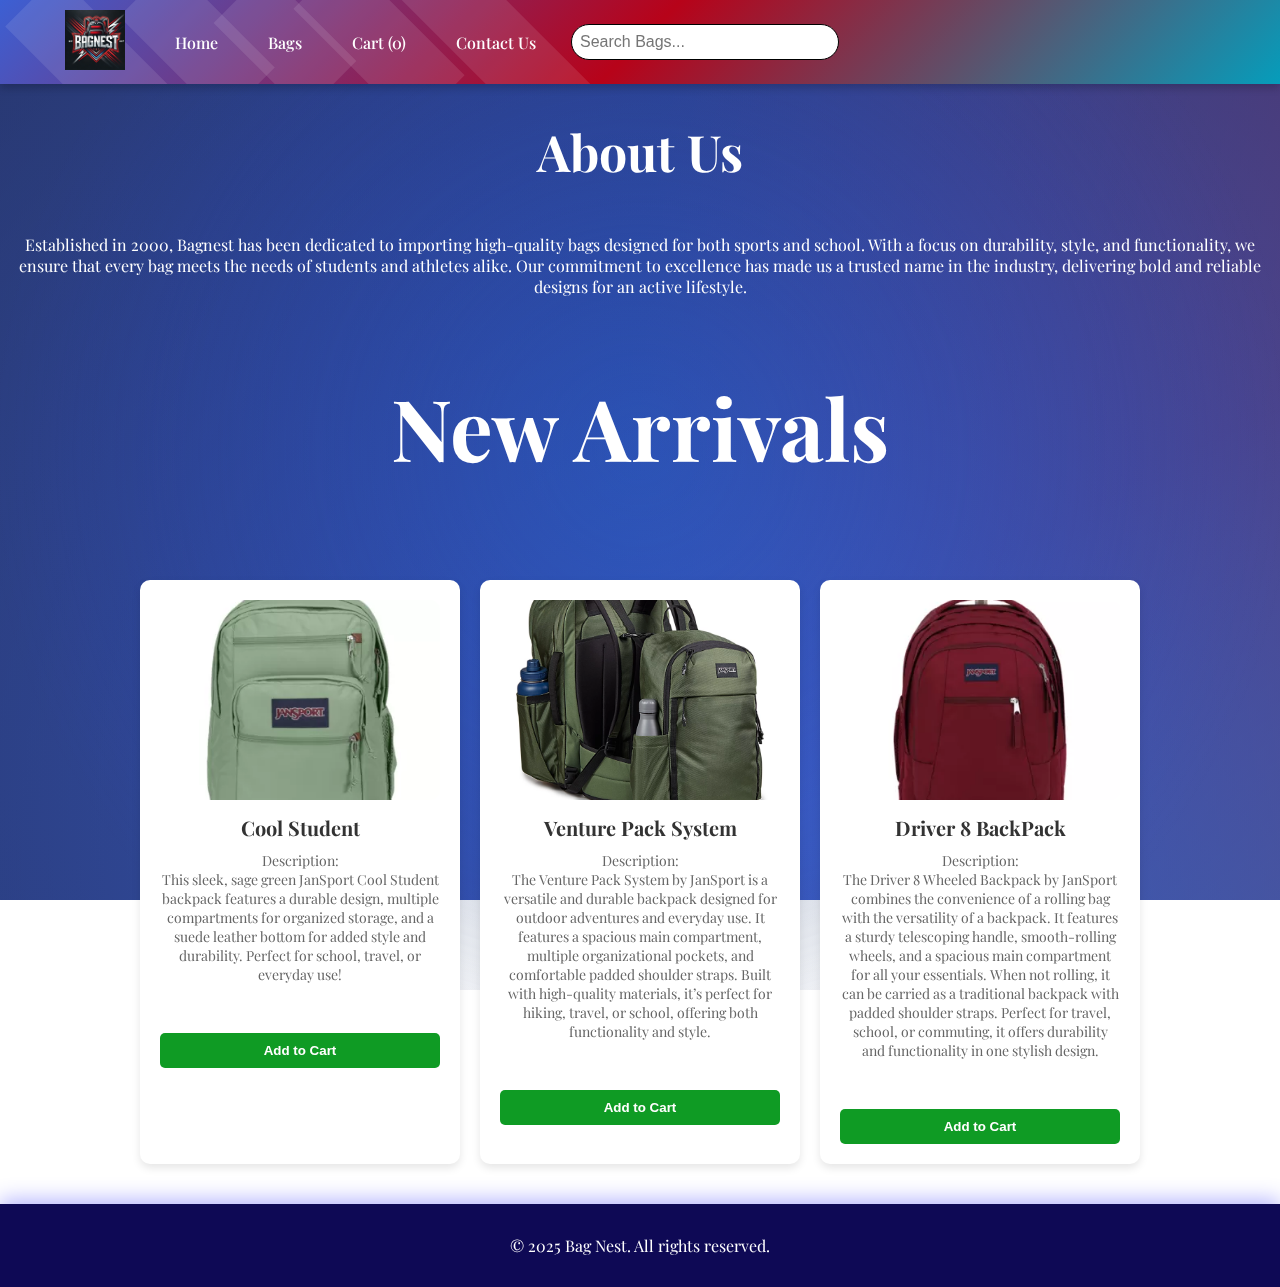
<file: index.html>
<!DOCTYPE html>
<html lang="en">
<head>
    <meta charset="UTF-8">
    <meta name="viewport" content="width=device-width, initial-scale=1.0">
    <title>Bag Nest </title>
    <link rel="stylesheet" href="styles.css">
    <link href="https://fonts.googleapis.com/css2?family=Playfair+Display:wght@400;700&display=swap" rel="stylesheet">
    <script defer src="script.js"></script>
</head>
<body>
    <!-- Navbar -->
    <header>
        <nav>
            <ul>
                <li><a href="index.html"><img src="logo.webp" alt="Bag Nest Logo" class="nav-logo"></a></li>
                <li><a href="index.html">Home</a></li>
                <li><a href="bags.html">Bags</a></li>
                <li><a href="cart.html">Cart (<span id="cart-count">0</span>)</a></li>
                <li><a href="contact.html">Contact Us</a></li>
                <li id="search-container">
                    <input type="text" id="search" placeholder="Search Bags..." onkeyup="handleSearch(event)">
                </li>
            </ul>
        </nav>
    </header>

    <!-- Welcome Section with Slideshow -->
    <section class="welcome-section">
        <div class="slideshow-container">
            <img src="s1.jpg" class="active" alt="Bag 1">
            <img src="s2.jpg" alt="Bag 2">
            <img src="s3.jpg" alt="Bag 3">
        </div>
        <div class="welcome-title">
            <h1>Welcome to Bag Nest</h1>
            <h4>Gear Up. Stand Out.</h4>
        </div>
    </section>
    <h1 class="about"><center>About Us</center></h1>
    <p class="aboutstones">Established in 2000, Bagnest has been dedicated to importing high-quality bags designed for both sports and school. With a focus on durability, style, and functionality, we ensure that every bag meets the needs of students and athletes alike. Our commitment to excellence has made us a trusted name in the industry, delivering bold and reliable designs for an active lifestyle.</p>




 <!-- Product Catalog -->
 <h1 class="best">New Arrivals</h1>
 <section id="catalog">
     <div class="product" data-name="Cool Student">
         <img src="coolstudent.webp" alt="Cool Student">
         <h3>Cool Student</h3>
         <p>Description:<br>
            This sleek, sage green JanSport Cool Student backpack features a durable design, multiple compartments for organized storage, and a suede leather bottom for added style and durability. Perfect for school, travel, or everyday use!</p>
            <span>$115 BZD</span>
         <button onclick="addToCart('Cool Student', 115)">Add to Cart</button>
     </div>
        <div class="product" data-name="Venture Pack System">
            <img src="VENTURE PACK SYSTEM.webp" alt="Venture Pack System">
            <h3>Venture Pack System</h3>
            <p>Description:<br>  
                The Venture Pack System by JanSport is a versatile and durable backpack designed for outdoor adventures and everyday use. It features a spacious main compartment, multiple organizational pockets, and comfortable padded shoulder straps. Built with high-quality materials, it’s perfect for hiking, travel, or school, offering both functionality and style.</p>
            <span>$300 BZD</span>
            <button onclick="addToCart('Venture Pack System', 300)">Add to Cart</button>
        </div>
        <div class="product" data-name="Driver 8 BackPack">
            <img src="Driver 8 BackPack.webp" alt="Driver 8 BackPack">
            <h3>Driver 8 BackPack</h3>
            <p>Description:<br>
                The Driver 8 Wheeled Backpack by JanSport combines the convenience of a rolling bag with the versatility of a backpack. It features a sturdy telescoping handle, smooth-rolling wheels, and a spacious main compartment for all your essentials. When not rolling, it can be carried as a traditional backpack with padded shoulder straps. Perfect for travel, school, or commuting, it offers durability and functionality in one stylish design.</p>
            <span>$350 BZD</span>
            <button onclick="addToCart('Driver 8 BackPack', 350)">Add to Cart</button>
        </div>
    </section>


    <!-- Footer -->
    <footer>
        <p>&copy; 2025 Bag Nest. All rights reserved.</p>
    </footer>
</body>
</html>
</file>
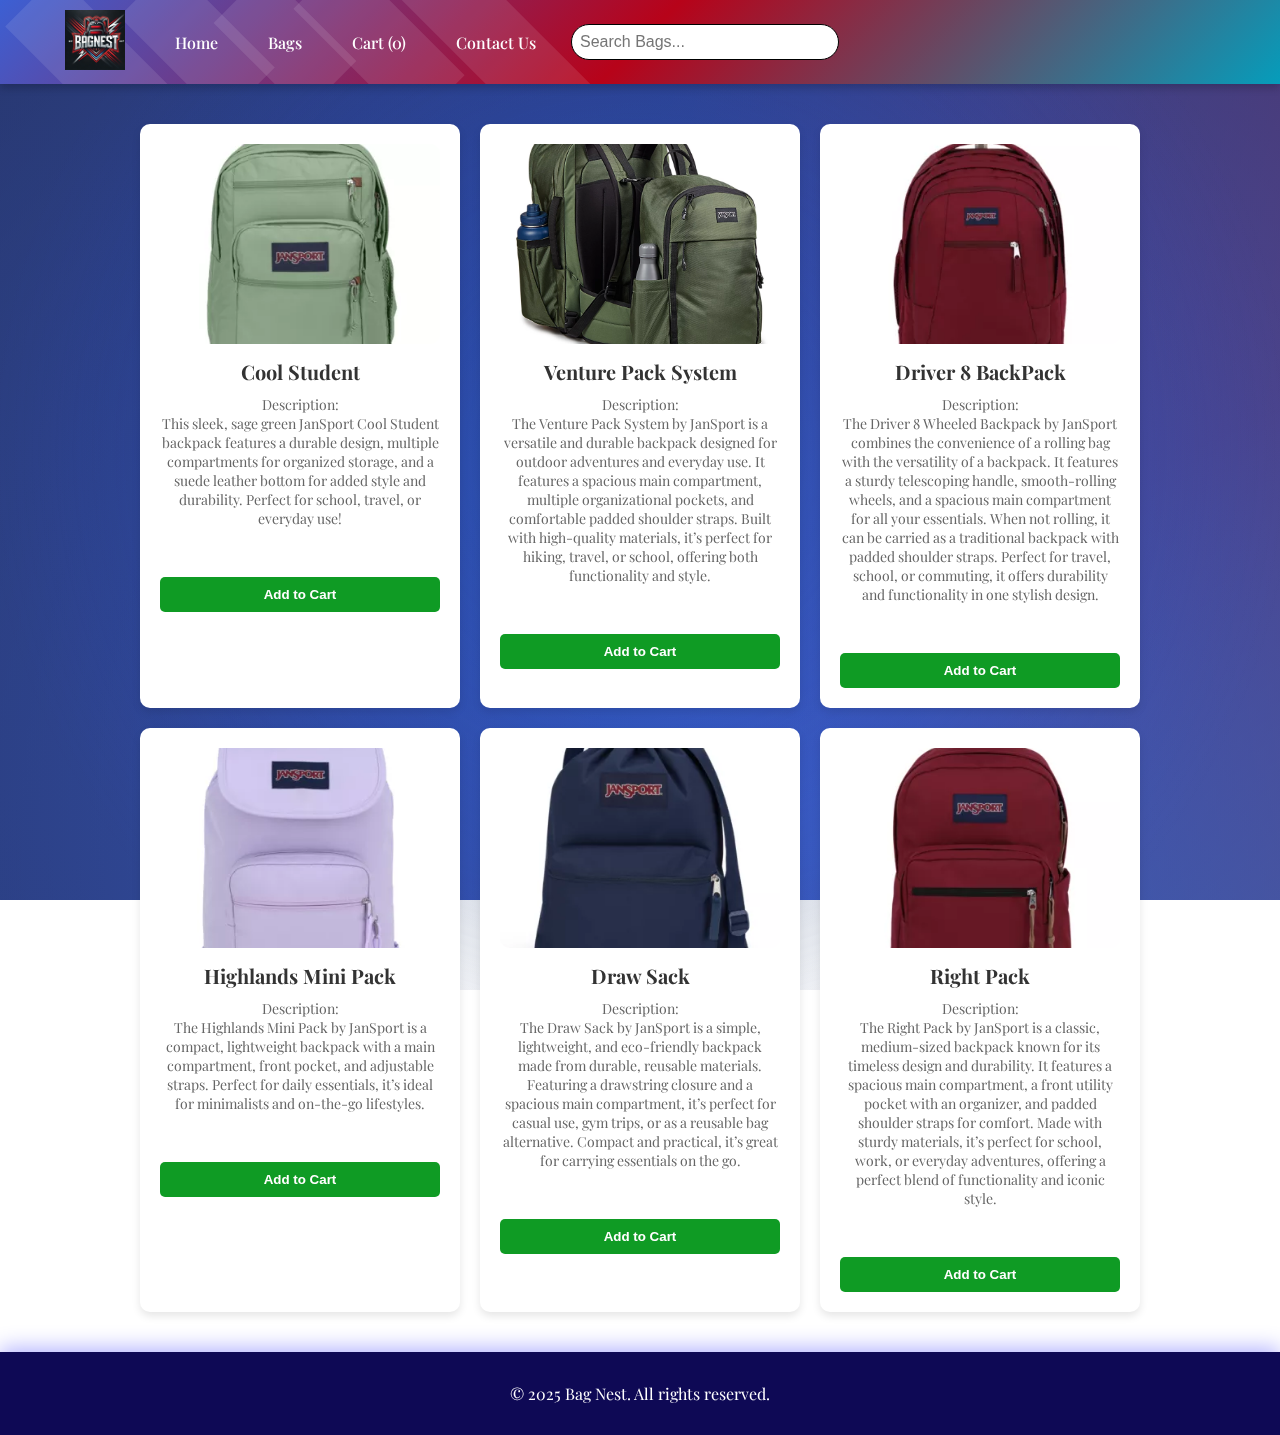
<file: bags.html>
<!DOCTYPE html>
<html lang="en">
<head>
    <meta charset="UTF-8">
    <meta name="viewport" content="width=device-width, initial-scale=1.0">
    <title>Bags </title>
    <link rel="stylesheet" href="styles.css">
    <link href="https://fonts.googleapis.com/css2?family=Playfair+Display:wght@400;700&display=swap" rel="stylesheet">
    <script defer src="script.js"></script>
</head>
<body>

    <!-- Navbar -->
    <header>
        <nav>
            <ul>
                <li><a href="index.html"><img src="logo.webp" alt="Bag Nest Logo" class="nav-logo"></a></li>
                <li><a href="index.html">Home</a></li>
                <li><a href="bags.html">Bags</a></li>
                <li><a href="cart.html">Cart (<span id="cart-count">0</span>)</a></li>
                <li><a href="contact.html">Contact Us</a></li>
                <li id="search-container">
                    <input type="text" id="search" placeholder="Search Bags..." onkeyup="handleSearch(event)">
                </li>
            </ul>
        </nav>
    </header>

    <!-- Product Catalog -->
    <section id="catalog">
        <div class="product" data-name="Cool Student">
            <img src="coolstudent.webp" alt="Cool Student">
            <h3>Cool Student</h3>
            <p>Description:<br>
               This sleek, sage green JanSport Cool Student backpack features a durable design, multiple compartments for organized storage, and a suede leather bottom for added style and durability. Perfect for school, travel, or everyday use!</p>
               <span>$115 BZD</span>
            <button onclick="addToCart('Cool Student', 115)">Add to Cart</button>
        </div>
           <div class="product" data-name="Venture Pack System">
               <img src="VENTURE PACK SYSTEM.webp" alt="Venture Pack System">
               <h3>Venture Pack System</h3>
               <p>Description:<br>  
                   The Venture Pack System by JanSport is a versatile and durable backpack designed for outdoor adventures and everyday use. It features a spacious main compartment, multiple organizational pockets, and comfortable padded shoulder straps. Built with high-quality materials, it’s perfect for hiking, travel, or school, offering both functionality and style.</p>
               <span>$300 BZD</span>
               <button onclick="addToCart('Venture Pack System', 300)">Add to Cart</button>
           </div>
           <div class="product" data-name="Driver 8 BackPack">
               <img src="Driver 8 BackPack.webp" alt="Driver 8 BackPack">
               <h3>Driver 8 BackPack</h3>
               <p>Description:<br>
                   The Driver 8 Wheeled Backpack by JanSport combines the convenience of a rolling bag with the versatility of a backpack. It features a sturdy telescoping handle, smooth-rolling wheels, and a spacious main compartment for all your essentials. When not rolling, it can be carried as a traditional backpack with padded shoulder straps. Perfect for travel, school, or commuting, it offers durability and functionality in one stylish design.</p>
               <span>$350 BZD</span>
               <button onclick="addToCart('Driver 8 BackPack', 350)">Add to Cart</button>
           </div>
        <div class="product" data-name="Highlands Mini Pack">
            <img src="HIGHLANDS MINI PACK.webp" alt="Highlands Mini Pack">
            <h3>Highlands Mini Pack</h3>
            <p>Description:<br>
                The Highlands Mini Pack by JanSport is a compact, lightweight backpack with a main compartment, front pocket, and adjustable straps. Perfect for daily essentials, it’s ideal for minimalists and on-the-go lifestyles.
            </p>
            <span>$99 BZD</span>
            <button onclick="addToCart('Highlands Mini Pack', 99)">Add to Cart</button>
        </div>
        <div class="product" data-name="Draw Sack">
            <img src="drawsack.webp" alt="Draw Sack">
            <h3>Draw Sack</h3>
            <p>Description:<br>
                The Draw Sack by JanSport is a simple, lightweight, and eco-friendly backpack made from durable, reusable materials. Featuring a drawstring closure and a spacious main compartment, it’s perfect for casual use, gym trips, or as a reusable bag alternative. Compact and practical, it’s great for carrying essentials on the go.</p>
            <span>$85 BZD</span>
            <button onclick="addToCart('Draw Sack', 85)">Add to Cart</button>
        </div>
        <div class="product" data-name="Right Pack">
            <img src="RIGHT PACK.webp" alt="Right Pack">
            <h3>Right Pack</h3>
            <p>Description:<br>
                The Right Pack by JanSport is a classic, medium-sized backpack known for its timeless design and durability. It features a spacious main compartment, a front utility pocket with an organizer, and padded shoulder straps for comfort. Made with sturdy materials, it’s perfect for school, work, or everyday adventures, offering a perfect blend of functionality and iconic style.</p>
            <span>$100 BZD</span>
            <button onclick="addToCart('Right Pack', 100)">Add to Cart</button>
        </div>
        <!-- Add more products as needed -->
    </section>

    <!-- Footer -->
    <footer>
        <p>&copy; 2025 Bag Nest. All rights reserved.</p>
    </footer>

</body>
</html>
</file>
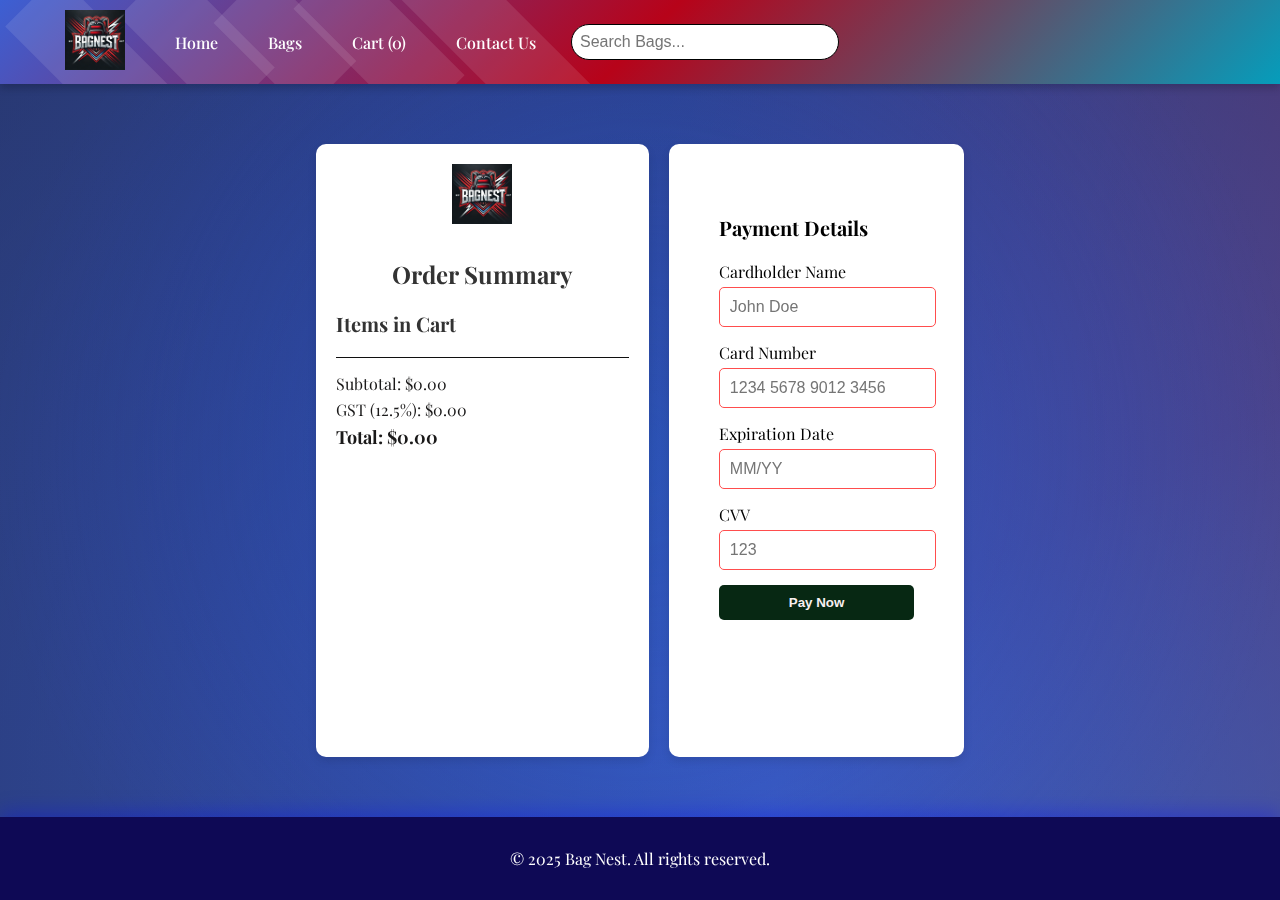
<file: cart.html>
<!DOCTYPE html>
<html lang="en">
<head>
    <meta charset="UTF-8">
    <meta name="viewport" content="width=device-width, initial-scale=1.0">
    <title>Cart - Bag Nest</title>
    <link rel="stylesheet" href="styles.css">
    <link href="https://fonts.googleapis.com/css2?family=Playfair+Display:wght@400;700&display=swap" rel="stylesheet">
    <script defer src="script.js"></script>
</head>
<body>
    <!-- Navigation Bar -->
    <header>
        <nav>
            <ul>
                <li><a href="index.html"><img src="logo.webp" alt="Bag Nest Logo" class="nav-logo"></a></li>
                <li><a href="index.html">Home</a></li>
                <li><a href="bags.html">Bags</a></li>
                <li><a href="cart.html">Cart (<span id="cart-count">0</span>)</a></li>
                <li><a href="contact.html">Contact Us</a></li>
                <li id="search-container">
                    <input type="text" id="search" placeholder="Search Bags..." onkeyup="handleSearch(event)">
                </li>
            </ul>
        </nav>
    </header>

    <!-- Cart Section -->
    <section class="cart-container">
        <div class="receipt">
            <div class="receipt-header">
                <img src="logo.webp" alt="Bag Nest Logo">
                <h2>Order Summary</h2>
            </div>
            <div class="receipt-items">
                <h3>Items in Cart</h3>
                <ul id="cart-items-list"></ul>
            </div>
            <div class="receipt-totals">
                <p>Subtotal: <span id="subtotal">$0.00</span></p>
                <p>GST (12.5%): <span id="gst">$0.00</span></p>
                <p><strong>Total: <span id="total">$0.00</span></strong></p>
            </div>
        </div>
        <div class="payment">
            <h3>Payment Details</h3>
            <form id="payment-form">
                <label for="cardholder-name">Cardholder Name</label>
                <input type="text" id="cardholder-name" name="cardholder-name" placeholder="John Doe" required>
                <div class="error-message">Please fill out this field.</div>

                <label for="card-number">Card Number</label>
                <input type="text" id="card-number" name="card-number" placeholder="1234 5678 9012 3456" required>
                <div class="error-message">Please fill out this field.</div>

                <label for="expiration-date">Expiration Date</label>
                <input type="text" id="expiration-date" name="expiration-date" placeholder="MM/YY" required>
                <div class="error-message">Please fill out this field.</div>

                <label for="cvv">CVV</label>
                <input type="text" id="cvv" name="cvv" placeholder="123" required>
                <div class="error-message">Please fill out this field.</div>

                <button type="submit" id="submit-payment">Pay Now</button>
            </form>
        </div>
        <!-- Confirmation Modal -->
        <div class="modal">
            <div class="modal-content">
                <h3>Confirm Payment</h3>
                <p>Are you sure you want to proceed with the payment?</p>
                <button id="confirm-payment">Confirm</button>
                <button id="cancel-payment">Cancel</button>
            </div>
        </div>
    </section>

    <!-- Footer -->
    <footer>
        <p>&copy; 2025 Bag Nest. All rights reserved.</p>
    </footer>
</body>
</html>
</file>
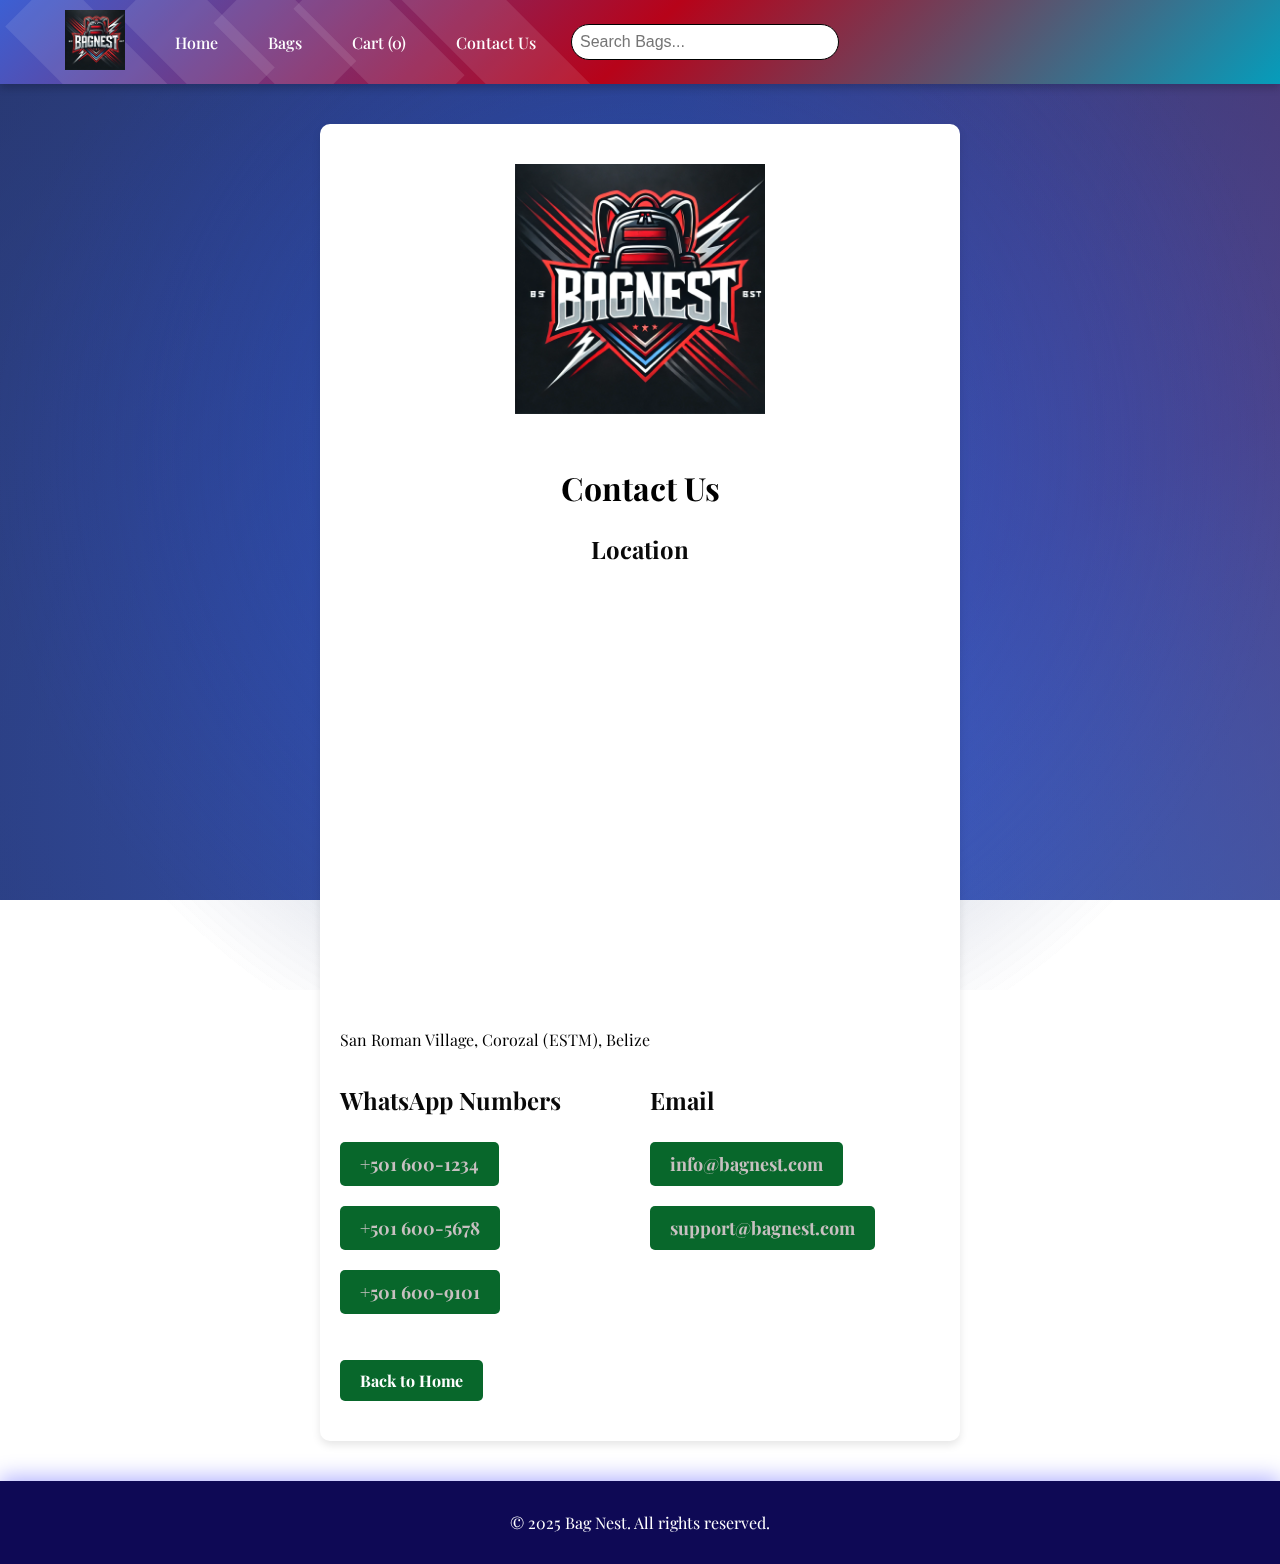
<file: contact.html>
<!DOCTYPE html>
<html lang="en">
<head>
    <meta charset="UTF-8">
    <meta name="viewport" content="width=device-width, initial-scale=1.0">
    <title>Contact Us - Bag Nest</title>
    <link rel="stylesheet" href="styles.css">
    <link href="https://fonts.googleapis.com/css2?family=Playfair+Display:wght@400;700&display=swap" rel="stylesheet">
    <script defer src="script.js"></script>
    <!-- Embed Google Maps -->
    <style>
        .map-container {
            width: 100%;
            height: 400px;
            margin-top: 20px;
            border-radius: 10px;
            overflow: hidden;
            box-shadow: 0 4px 8px rgba(0, 0, 0, 0.1);
        }
        .map-container iframe {
            width: 100%;
            height: 100%;
            border: 0;
        }
    </style>
</head>
<body>

    <!-- Navigation Bar -->
    <header>
        <nav>
            <ul>
                <li><a href="index.html"><img src="logo.webp" alt="Bag Nest Logo" class="nav-logo"></a></li>
                <li><a href="index.html">Home</a></li>
                <li><a href="bags.html">Bags</a></li>
                <li><a href="cart.html">Cart (<span id="cart-count">0</span>)</a></li>
                <li><a href="contact.html">Contact Us</a></li>
                <li id="search-container">
                    <input type="text" id="search" placeholder="Search Bags..." onkeyup="handleSearch(event)">
                </li>
            </ul>
        </nav>
    </header>

    <!-- Contact Us Section -->
    <section id="contact">
        <div class="contact-info">
          <center><img src="logo.webp" alt=" Bag Nest Logo" height="250px" width="250px"></center>    
            <br>
            <h2><center>Contact Us</center></h2>
        
            <!-- Location -->
            <h3><center>Location</center></h3>
            <p>
        
                    <iframe src="https://www.google.com/maps/embed?pb=!1m18!1m12!1m3!1d2383.357801433792!2d-88.51095104314162!3d18.304970637277453!2m3!1f0!2f0!3f0!3m2!1i1024!2i768!4f13.1!3m3!1m2!1s0x8f5becf1aaaaaaab%3A0x90157dc63b8b4a44!2sEscuela%20Secundaria%20T%C3%A9cnica%20M%C3%A9xico!5e1!3m2!1sen!2sbz!4v1741571057695!5m2!1sen!2sbz" width="600" height="450" style="border:0;" allowfullscreen="" loading="lazy" referrerpolicy="no-referrer-when-downgrade"></iframe>
                    San Roman Village, Corozal (ESTM), Belize
                </a>
            </p>

            <!-- Contact Details -->
            <div class="contact-details">
                <!-- WhatsApp Numbers (Left) -->
                <div class="contact-column">
                    <h3>WhatsApp Numbers</h3>
                    <ul>
                        <li><a href="https://wa.me/5016001234" target="_blank">+501 600-1234</a></li>
                        <li><a href="https://wa.me/5016005678" target="_blank">+501 600-5678</a></li>
                        <li><a href="https://wa.me/5016009101" target="_blank">+501 600-9101</a></li>
                    </ul>
                </div>

                <!-- Emails (Right) -->
                <div class="contact-column">
                    <h3>Email</h3>
                    <ul>
                        <li><a href="mailto:info@bagnest.com">info@bagnest.com</a></li>
                        <li><a href="mailto:support@bagnest.com">support@bagnest.com</a></li>
                    </ul>
                </div>
            </div>

            <!-- Google Map -->
          
            <!-- Back to Home Link -->
            <a href="index.html" class="back-home">Back to Home</a>
        </div>
    </section>

    <!-- Footer -->
    <footer>
        <p>&copy; 2025 Bag Nest. All rights reserved.</p>
    </footer>

</body>
</html>
</file>
<file: styles.css>
/* Vibrant RGB Smoke Background */
body {
    font-family: 'Playfair Display', serif;
    margin: 0;
    padding: 0;
    background: 
        /* Vivid Royal Blue */
        radial-gradient(circle at 20% 30%, rgba(65, 105, 225, 0.8), transparent 60%),
        
        /* Electric Red */
        radial-gradient(circle at 70% 20%, rgba(255, 0, 0, 0.8), transparent 60%),
        
        /* Cyan Glow */
        radial-gradient(circle at 50% 70%, rgba(0, 255, 255, 0.7), transparent 60%),
        
        /* Dark base for contrast */
        linear-gradient(45deg, #111122, #222233);
    
    display: flex;
    flex-direction: column;
    min-height: 100vh;
    color: #fff;
    background-attachment: fixed;
    background-size: 300% 300%;
    animation: 
        smokeMovement 12s ease infinite,
        colorPulse 15s ease infinite alternate;
}

/* Intense Animation */
@keyframes smokeMovement {
    0% { background-position: 0% 0%; }
    33% { background-position: 100% 30%; }
    66% { background-position: 40% 80%; }
    100% { background-position: 0% 20%; }
}

/* Color Shifting Effect */
@keyframes colorPulse {
    0% { filter: hue-rotate(0deg) saturate(1); }
    50% { filter: hue-rotate(15deg) saturate(1.3); }
    100% { filter: hue-rotate(-10deg) saturate(1); }
}

/* Glowing Edge Effect */
body::before {
    content: '';
    position: fixed;
    top: -10%;
    left: -10%;
    right: -10%;
    bottom: -10%;
    background: 
        radial-gradient(circle, rgba(0, 255, 255, 0.3) 0%, transparent 70%) 60% 30%,
        radial-gradient(circle, rgba(255, 0, 0, 0.3) 0%, transparent 70%) 20% 80%,
        radial-gradient(circle, rgba(65, 105, 225, 0.3) 0%, transparent 70%) 80% 50%;
    z-index: -1;
    animation: 
        smokeMovement 18s ease infinite reverse,
        colorPulse 20s ease infinite alternate-reverse;
    mix-blend-mode: overlay;
}
/* ===== HEADER WITH RGB EFFECTS ===== */
nav {
    display: flex;
    align-items: center;
    justify-content: space-between;
    background: 
        linear-gradient(135deg, 
            rgba(65, 105, 225, 0.9) 0%, 
            rgba(255, 0, 0, 0.7) 50%, 
            rgba(0, 255, 255, 0.6) 100%
        );
    padding: 15px 50px;
    box-shadow: 0 4px 20px rgba(0, 0, 255, 0.4);
    position: relative;
    overflow: hidden;
    z-index: 100;
}

/* ===== FOOTER WITH RGB EFFECTS ===== */
footer {
    background: 
        linear-gradient(135deg, 
            rgba(0, 0, 128, 0.9) 0%, 
            rgba(178, 34, 34, 0.7) 50%, 
            rgba(173, 216, 230, 0.6) 100%
        );
    color: white;
    padding: 30px 15px;
    text-align: center;
    margin-top: auto;
    box-shadow: 0 -4px 20px rgba(0, 0, 255, 0.3);
    position: relative;
    overflow: hidden;
}

/* Footer styling */
footer {
    background: linear-gradient(135deg, 
                rgba(0, 0, 128, 0.9) 0%, 
                rgba(178, 34, 34, 0.7) 50%, 
                rgba(173, 216, 230, 0.6) 100%);
    color: white;
    padding: 30px 15px;
    text-align: center;
    flex-shrink: 0; /* Prevents footer from shrinking */
    position: relative;
    overflow: hidden;
  }
  
  /* Footer RGB animation */
  footer::before {
    content: '';
    position: absolute;
    top: 0;
    left: 0;
    right: 0;
    bottom: 0;
    background: radial-gradient(circle, rgba(255, 0, 255, 0.3) 0%, transparent 70%) 60% 30%,
                radial-gradient(circle, rgba(0, 100, 255, 0.4) 0%, transparent 70%) 20% 80%;
    animation: rgbFlow 20s linear infinite reverse;
    z-index: -1;
    mix-blend-mode: screen;
  }

/* RGB ANIMATION */
@keyframes rgbFlow {
    0% { transform: rotate(0deg) translateX(0); }
    100% { transform: rotate(360deg) translateX(50px); }
}

/* ENSURE FOOTER STAYS AT BOTTOM */
html, body {
    height: 100%;
}

body {
    display: flex;
    flex-direction: column;
    min-height: 100vh;
}

.main-content {
    flex: 1;
}

/* IMPROVED NAV/FOOTER LINKS */
nav a, footer a {
    text-decoration: none;
    color: white;
    font-weight: 500;
    padding: 8px 15px;
    border-radius: 20px;
    transition: all 0.3s;
    position: relative;
    overflow: hidden;
}

nav a::before, footer a::before {
    content: '';
    position: absolute;
    top: -50%;
    left: -50%;
    width: 200%;
    height: 200%;
    background: rgba(255, 255, 255, 0.1);
    transform: rotate(45deg);
    transition: all 0.3s;
    z-index: -1;
}

nav a:hover, footer a:hover {
    color: white;
    text-shadow: 0 0 10px rgba(255, 255, 255, 0.8);
    transform: translateY(-2px);
}

nav a:hover::before, footer a:hover::before {
    top: 0;
    left: 0;
    background: rgba(255, 255, 255, 0.2);
}



/* Navigation Bar */
nav {
    display: flex;
    align-items: center;
    justify-content: space-between;
    background-color: #0e0955;
    padding: 10px 50px;
    box-shadow: 0 4px 8px rgba(0, 0, 0, 0.2);
}

.nav-logo {
    height: 60px;
}

nav ul {
    display: flex;
    list-style: none;
    gap: 20px;
    align-items: center;
    margin: 0;
    padding: 0;
}

nav a {
    text-decoration: none;
    color: #fff;
    font-weight: 500;
    font-size: 16px;
    transition: color 0.3s;
}

nav a:hover {
    color: #cadad0;
}

#search-container {
    flex: 1;
    display: flex;
    justify-content: center;
}

#search {
    width: 250px;
    padding: 8px;
    border-radius: 20px;
    border: 1px solid #ccc;
    outline: none;
    font-size: 16px;
}

/* Welcome Section with Semi-Transparent Slideshow */
.welcome-section {
    position: relative;
    width: 100%;
    height: 350px;
    display: flex;
    align-items: center;
    justify-content: center;
    text-align: center;
    color: black;
    overflow: hidden;
}

.slideshow-container {
    position: absolute;
    width: 100%;
    height: 100%;
    overflow: hidden;
    z-index: 1;
}

.slideshow-container img {
    width: 100%;
    height: 100%;
    object-fit: cover;
    position: absolute;
    top: 0;
    left: 100%;
    transition: left 1.5s ease-in-out;
    opacity: 0.5; /* Semi-transparent */
}

.slideshow-container img.active {
    left: 0;
}

.welcome-title {
    position: relative;
    z-index: 10;
    text-shadow: 2px 2px 4px rgba(0, 0, 0, 0.5);
}

.welcome-title h1 {
    font-size: 80px;
    margin: 0;
}

.welcome-title h4 {
    font-size: 35px; /* smaller than h1  */
    margin: 10px 0 0; /* Adjust the top margin to reduce the gap */
}
.best{
    font-size: 85px;
    text-align: center;
}
/* Product Catalog */
#catalog {
    display: flex;
    flex-wrap: wrap;
    justify-content: center;
    gap: 20px;
    margin: 40px auto;
    max-width: 1200px;
    flex: 1;
}

.product {
    background: white;
    padding: 20px;
    width: 280px;
    border-radius: 10px;
    box-shadow: 0 4px 8px rgba(0, 0, 0, 0.1);
    text-align: center;
}

.product img {
    width: 100%;
    height: 200px;
    object-fit: cover;
    border-radius: 10px;
}

.product h3 {
    font-size: 20px;
    color: #333;
    margin: 10px 0;
}

.product p {
    font-size: 14px;
    color: #666;
    margin: 5px 0;
}

.product span {
    font-size: 18px;
    font-weight: bold;
    display: block;
    margin-bottom: 10px;
}

.product button {
    margin-top: 10px;
    padding: 10px 15px;
    background: #0f9b24;
    border: none;
    cursor: pointer;
    font-weight: bold;
    border-radius: 5px;
    transition: background 0.3s;
    width: 100%;
    color: #fffefe;
}

.product button:hover {
    background: #0a7408;
}

/* Cart Page Styles */
.cart-container {
    display: flex;
    justify-content: space-between;
    margin: 40px auto;
    max-width: 1400px;
    padding: 20px;
    flex: 1;
    gap: 20px;
}

.receipt {
    flex: 1.5;
    background: white;
    padding: 20px;
    border-radius: 10px;
    box-shadow: 0 4px 8px rgba(0, 0, 0, 0.1);
}

.receipt-header {
    text-align: center;
    margin-bottom: 20px;
}

.receipt-header img {
    height: 60px;
    margin-bottom: 10px;
}

.receipt-header h2 {
    font-size: 24px;
    color: #333;
}

.receipt-items h3 {
    font-size: 20px;
    color: #333;
    margin-bottom: 10px;
}

.receipt-items ul {
    list-style: none;
    padding: 0;
}

.receipt-items li {
    display: flex;
    justify-content: space-between;
    align-items: center;
    font-size: 16px;
    color: #1f1d1d;
    margin-bottom: 10px;
}

.receipt-items li button {
    background: #ff4d4d;
    border: none;
    color: white;
    padding: 5px 10px;
    border-radius: 5px;
    cursor: pointer;
    font-size: 14px;
}

.receipt-items li button:hover {
    background: #ff1a1a;
}

.receipt-totals {
    margin-top: 20px;
    border-top: 1px solid #101010;
    padding-top: 10px;
}

.receipt-totals p {
    font-size: 16px;
    color: #1a1919;
    margin: 5px 0;
}

.receipt-totals strong {
    font-size: 18px;
}

.payment {
    flex: 1;
    background: white;
    padding: 50px;
    border-radius: 10px;
    box-shadow: 0 4px 8px rgba(0, 0, 0, 0.1);
}

.payment h3 {
    font-size: 20px;
    color: #010101;
    margin-bottom: 20px;
}

.payment label {
    display: block;
    font-size: 16px;
    color: #000000;
    margin-bottom: 5px;
}

.payment input {
    width: 100%;
    padding: 10px;
    margin-bottom: 15px;
    border: 1px solid #ccc;
    border-radius: 5px;
    font-size: 16px;
}

.payment input:invalid {
    border-color: #ff4d4d; /* Red border for invalid fields */
}

.payment input:valid {
    border-color: #4CAF50; /* Green border for valid fields */
}

.payment button {
    width: 100%;
    padding: 10px;
    background: #072813;
    border: none;
    cursor: pointer;
    font-weight: bold;
    border-radius: 5px;
    transition: background 0.3s;
    color: #f8f0f0; /* Ensure text is visible */
}

.payment button:hover {
    background: #1a5f33;
}

.payment button:disabled {
    background: #f1f1f1;
    cursor: not-allowed;
}

/* Error Message Styles */
.payment input.invalid + .error-message {
    display: block;
    color: #ff4d4d;
    font-size: 14px;
    margin-top: -10px;
    margin-bottom: 10px;
}

.payment input + .error-message {
    display: none; /* Hide error message by default */
}

/* Contact Section Styles */
#contact {
    padding: 40px 20px;
    background-color: #fff;
    text-align: center;
    margin: 40px auto;
    max-width: 800px;
    border-radius: 10px;
    box-shadow: 0 4px 8px rgba(0, 0, 0, 0.1);
}

#contact h2 {
    font-size: 32px;
    color: #000000;
    margin-bottom: 20px;
}

.contact-info {
    text-align: left;
    margin: 0 auto;
    max-width: 600px;
}

.contact-info h3 {
    font-size: 24px;
    color: #090909;
    margin-bottom: 10px;
}

.contact-details {
    display: flex;
    justify-content: space-between;
    gap: 20px;
    margin-bottom: 20px;
}

.contact-column {
    flex: 1;
}

.contact-column ul {
    list-style: none;
    padding: 0;
}

.contact-column ul li {
    margin-bottom: 10px;
}

.contact-column ul li a {
    text-decoration: none;
    color: #c7c0c0;
    font-size: 18px;
    transition: color 0.3s;
}

.contact-column ul li a:hover {
    color: #ffffff;
}

.contact-info p {
    font-size: 16px;
    color: #000000;
    margin: 10px 0;
}

.contact-info a {
    display: inline-block;
    margin-top: 10px;
    padding: 10px 20px;
    background-color: #08672b;
    color: #fdfdfd; /* Ensure text is visible */
    text-decoration: none;
    border-radius: 5px;
    font-weight: bold;
    transition: background-color 0.3s;
}

.contact-info a:hover {
    background-color: #072813;
}

/* Map Container */
.map-container {
    width: 100%;
    height: 400px;
    margin-top: 20px;
    border-radius: 10px;
    overflow: hidden;
    box-shadow: 0 4px 8px rgba(0, 0, 0, 0.1);
}

.map-container iframe {
    width: 100%;
    height: 100%;
    border: 0;
}

/* Confirmation Modal */
.modal {
    display: none;
    position: fixed;
    top: 0;
    left: 0;
    width: 100%;
    height: 100%;
    background: rgba(0, 0, 0, 0.5);
    justify-content: center;
    align-items: center;
    z-index: 1000;
}

.modal-content {
    background: white;
    padding: 20px;
    border-radius: 10px;
    text-align: center;
    box-shadow: 0 4px 8px rgba(0, 0, 0, 0.2);
    max-width: 400px;
    width: 100%;
}

.modal h3 {
    font-size: 24px;
    margin-bottom: 10px;
    color: #363535;
}

.modal p {
    font-size: 16px;
    margin-bottom: 20px;
    color: #000000;
}

.modal button {
    padding: 10px 20px;
    margin: 5px;
    border: none;
    border-radius: 5px;
    font-size: 16px;
    cursor: pointer;
    transition: background 0.3s;
}

#confirm-payment {
    background: #4CAF50;
    color: #fff;
}

#confirm-payment:hover {
    background: #45a049;
}

#cancel-payment {
    background: #ff4d4d;
    color: #fff;
}

#cancel-payment:hover {
    background: #ff1a1a;
}

/* Footer */
footer {
    background: #0e0955;
    color: white;
    padding: 15px;
    text-align: center;
    margin-top: auto;
}
/* Search Bar Styles */
#search-container {
    flex: 1;
    display: flex;
    justify-content: center;
}

#search {
    width: 250px;
    padding: 8px;
    border-radius: 20px;
    border: 1px solid #000000;
    outline: none;
    font-size: 16px;
    transition: border-color 0.3s, box-shadow 0.3s;
}

#search:focus {
    border-color: #1cce12;
    box-shadow: 0 0 5px rgba(3, 101, 9, 0.5);
}
.about{
    font-size: 50px;
}
.aboutstones{
    text-align: center;
}
</file>
